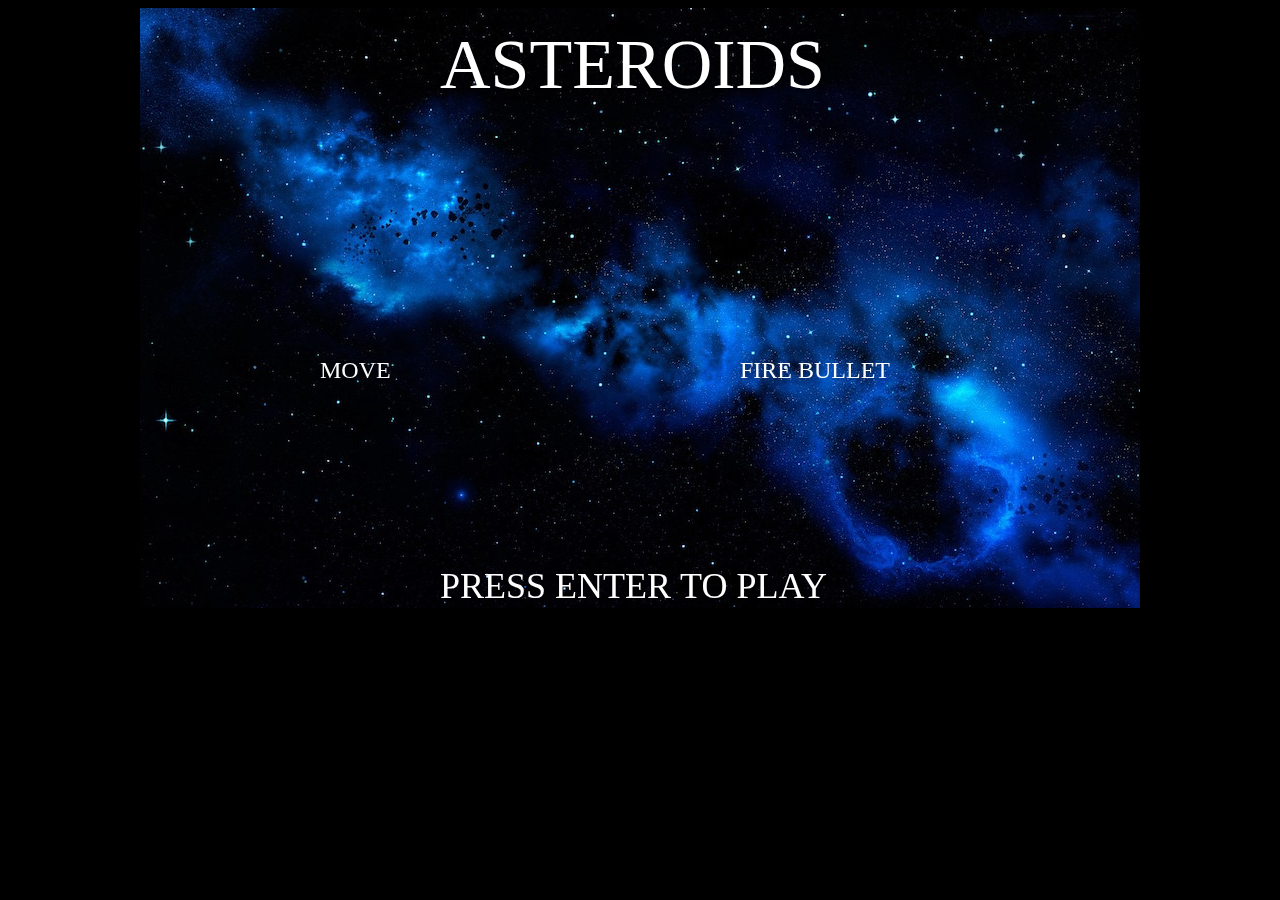
<file: asteroids.html>
<!DOCTYPE html>
<html>
  <head>
    <title>ASTEROIDS</title>
    <style>
      body {
        background-color: #000;
      }

      .game {
        width: 100%;
        height: 100%;
        text-align: center;
        vertical-align: middle;
      }
    </style>

    <link rel="shortcut icon" href="js/Asteroids/lib/asteroid.png" />
  </head>
  <body>
    <div class="game">
      <canvas id="game-canvas" width="1000" height="600"></canvas>
    </div>
    <script src="js/Asteroids/lib/keymaster.js"></script>
    <script src="js/Asteroids/lib/util.js"></script>
    <script src="js/Asteroids/lib/movingObject.js"></script>
    <script src="js/Asteroids/lib/asteroid.js"></script>
    <script src="js/Asteroids/lib/bullet.js"></script>
    <script src="js/Asteroids/lib/ship.js"></script>
    <script src="js/Asteroids/lib/game.js"></script>
    <script src="js/Asteroids/lib/gameView.js"></script>
    <script>
      var canvas = document.getElementById('game-canvas');
      var context = canvas.getContext('2d');
      var gameView = new Asteroids.GameView(context);
      gameView.start();
    </script>

  </body>
</html>
</file>
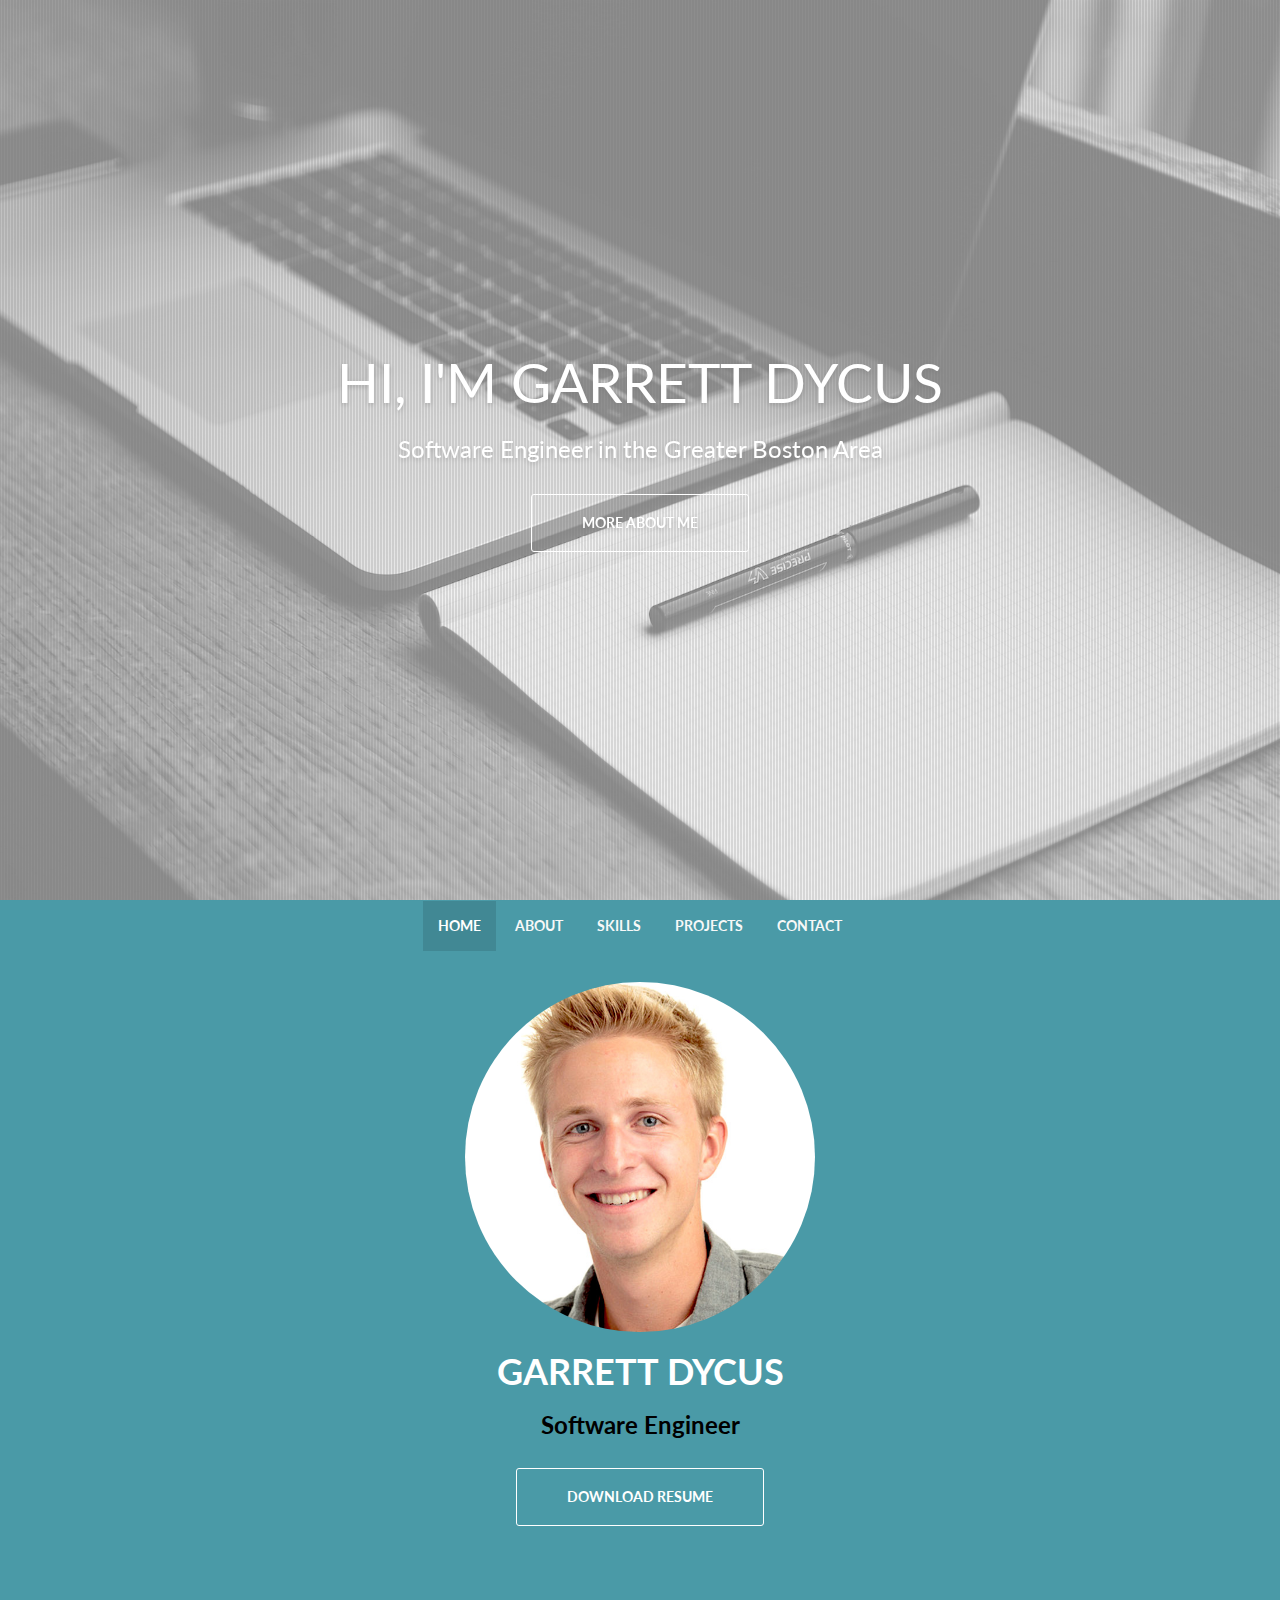
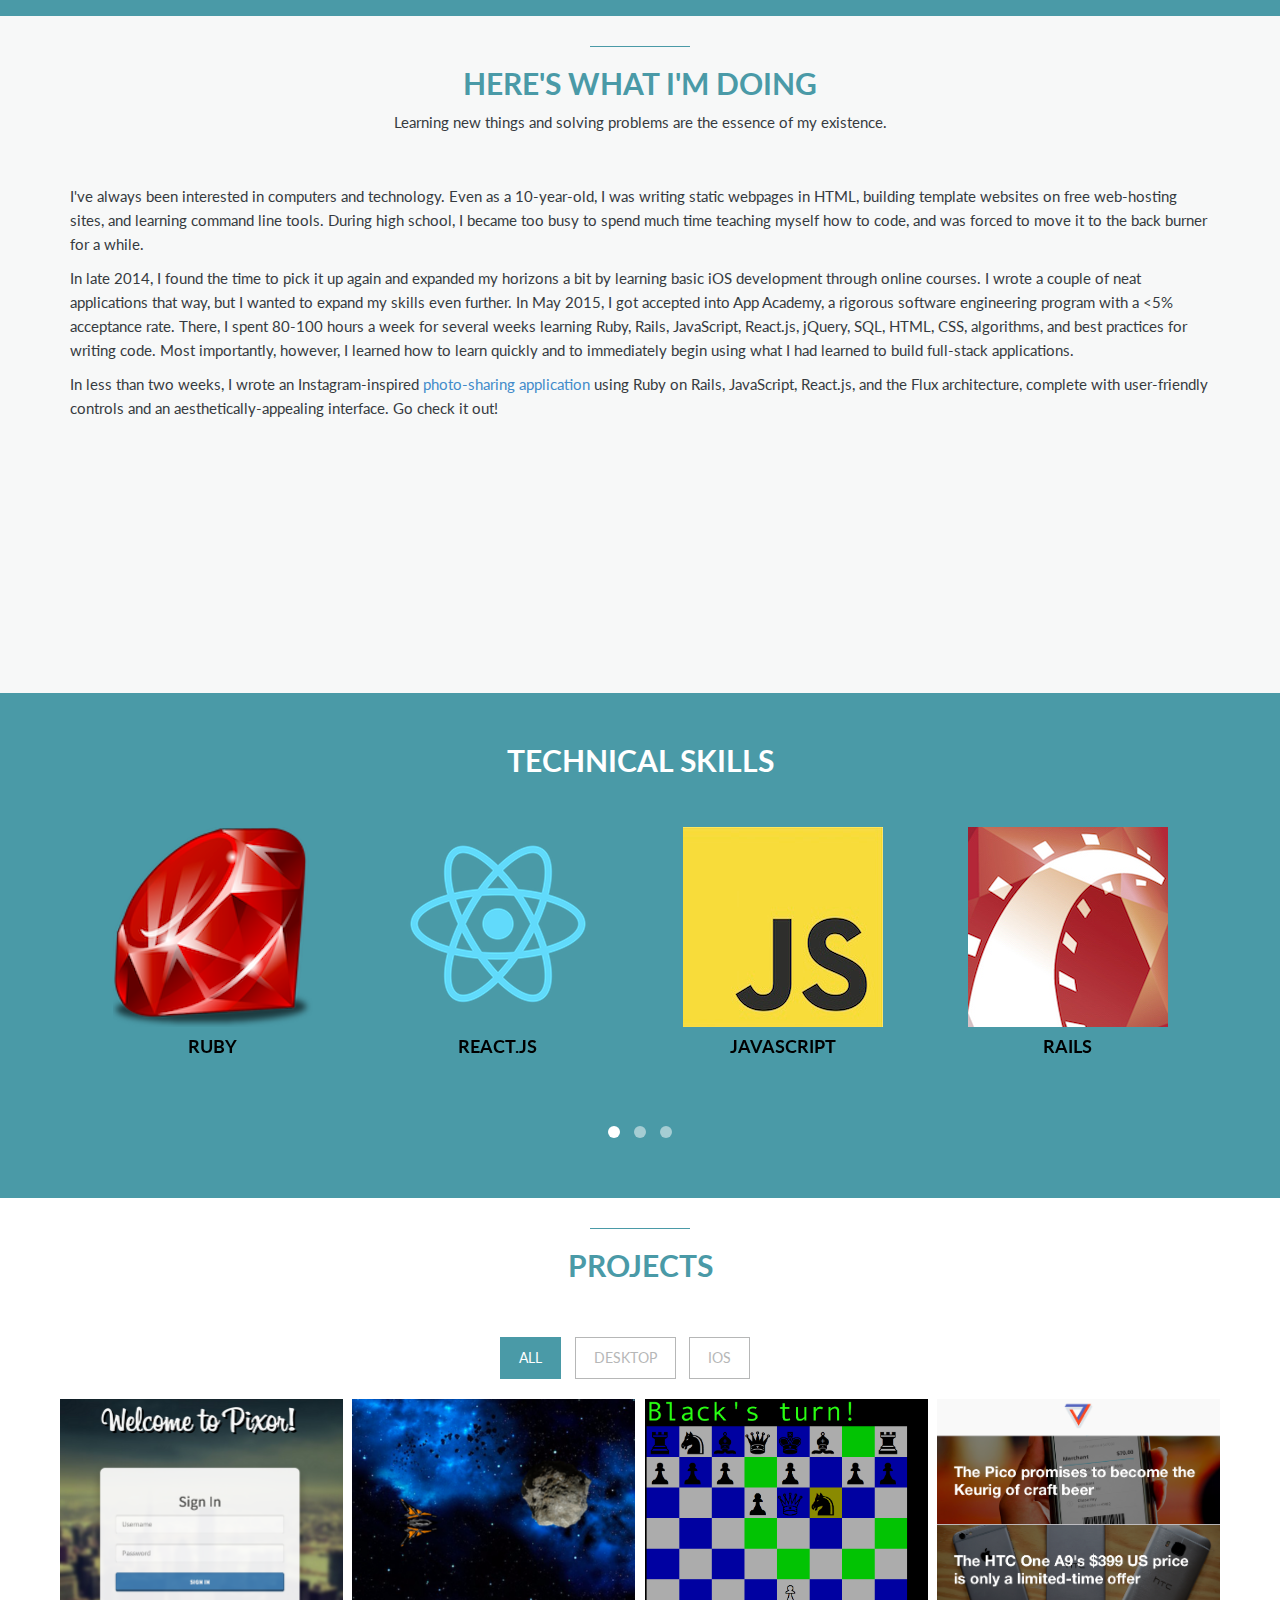
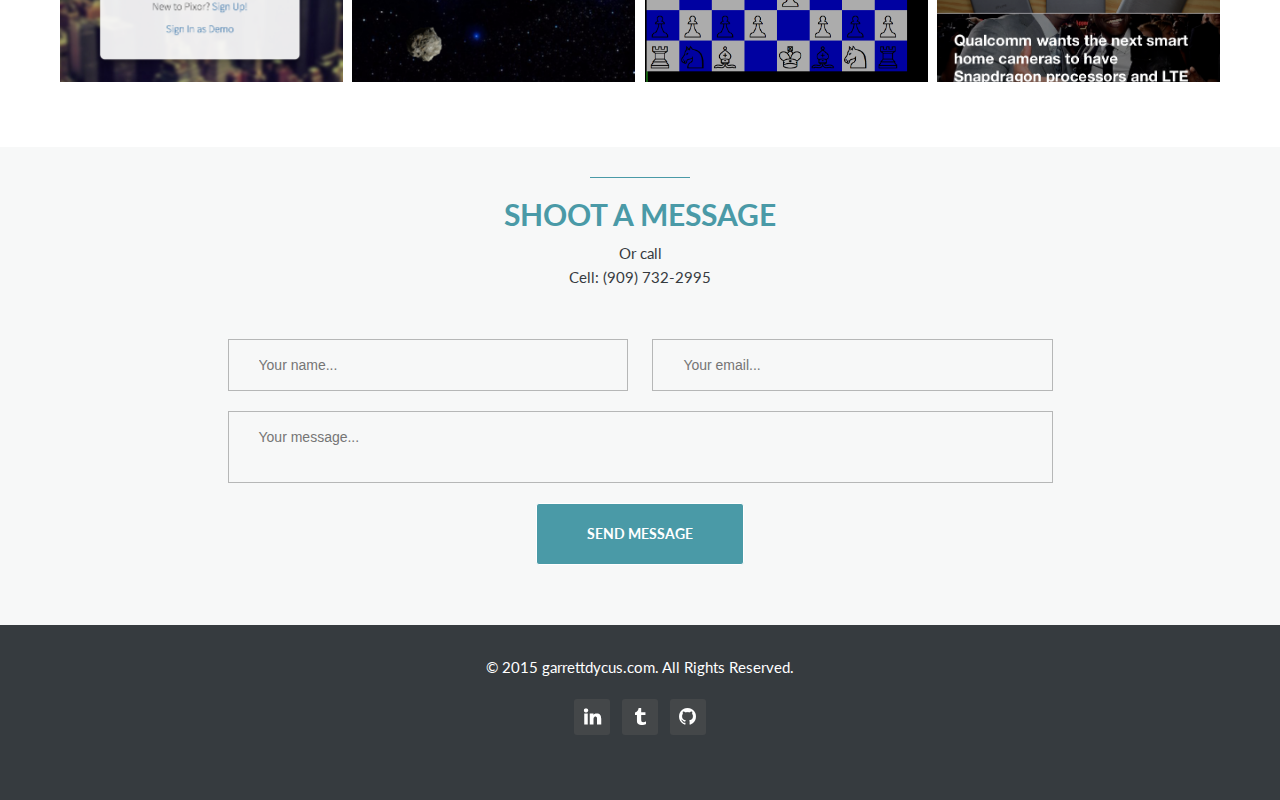
<file: index2.html>
<!DOCTYPE html>
<html>
<head>
	<title>Hi, I'm Garrett Dycus</title>
<!--Metatags-->
	<meta http-equiv="Content-Type" content="text/html; charset=utf-8">
	<meta name="viewport" content="initial-scale = 1, maximum-scale = 1, user-scalable = no, width = device-width" />
<!--Metatags-->

	<link rel="shortcut icon" href="favicon.png" />
<!--Styles-->
	<link href="style/reset.css" rel="stylesheet" type="text/css" />
	<link href='http://fonts.googleapis.com/css?family=Lato:300,400,700' rel='stylesheet' type='text/css'>
	<link href="style/bootstrap.min.css" rel="stylesheet" type="text/css" />
	<link href="style/jquery.fs.boxer.css" rel="stylesheet" type="text/css" />
	<link href="style/owl.carousel.css" rel="stylesheet" type="text/css" />
	<link href="style/style.css" rel="stylesheet" type="text/css" />
<!--Styles-->

<!--Scripts-->
	<script src="js/jquery-1.9.1.min.js" type="text/javascript"></script>
	<script src="js/modernizr-2.6.2.min.js" type="text/javascript"></script>
	<script>
	  (function(i,s,o,g,r,a,m){i['GoogleAnalyticsObject']=r;i[r]=i[r]||function(){
	  (i[r].q=i[r].q||[]).push(arguments)},i[r].l=1*new Date();a=s.createElement(o),
	  m=s.getElementsByTagName(o)[0];a.async=1;a.src=g;m.parentNode.insertBefore(a,m)
	  })(window,document,'script','//www.google-analytics.com/analytics.js','ga');

	  ga('create', 'UA-69572441-1', 'auto');
	  ga('send', 'pageview');

	</script>
<!--Scripts-->
<!--[if lt IE 9]>
	<script src="js/html5.js"></script>
<![endif]-->
<!--[if IE]>
	<style>
		.timeline li{display:block; -ms-filter: "progid: DXImageTransform.Microsoft.Alpha(Opacity=100)"; filter: alpha(opacity=100); opacity: 1;}
	</style>
<![endif]-->
</head>
<body data-spy="scroll" data-target=".navbar-flat" data-offset="55">
	<div class="loader">
		<div class="inner"></div>
	</div>
	<!--Welcome Section-->
	<section id="welcome">
		<div id="slides">
			<div class="overlay"></div>
			<div class="slides-container">
				<img src="images/slides/1.jpg" alt="1">
				<img src="images/slides/2.jpg" alt="2">
			</div>
			<div class="welcome-message">
				<div class="heading">
					<p>HI, I'M GARRETT DYCUS</p>
					<p class="small">Software Engineer in the Greater Boston Area</p>
				</div>
				<a href="#home" class="borderBtn scrollto">MORE ABOUT ME</a>
			</div>
		</div>
	</section>
	<!--Welcome Section-->
	<!--Navbar Section-->
	<div class="navbar navbar-flat">
		<div class="container">
			<div class="navbar-header">
				<button type="button" class="navbar-toggle" data-toggle="collapse" data-target=".navbar-collapse">
					<span class="icon-bar"></span>
					<span class="icon-bar"></span>
					<span class="icon-bar"></span>
				</button>
				<a href="#" class="navbar-brand">MENU</a>
			</div>
			<div class="navbar-collapse collapse">
				<nav>
					<ul class="nav navbar-nav">
						<!--Nav Menu-->
						<li class="active"><a href="#welcome" class="scrollto">HOME</a></li>
						<li><a href="#about" class="scrollto">ABOUT</a></li>
						<li><a href="#skills" class="scrollto">SKILLS</a></li>
						<li><a href="#portfolio" class="scrollto">PROJECTS</a></li>
						<li><a href="#contact" class="scrollto">CONTACT</a></li>
						<!--Nav Menu-->
					</ul>
				</nav>
			</div>
		</div>
	</div>
	<!--Navbar Section-->
	<!--Home Section-->
	<section class="hero firstSec section colored" id="home">
		<div class="container">
			<div class="col-xs-6 col-md-4 profilePic">
				<img src="images/me.jpg" alt="" class="img-circle">
			</div>
			<div class="heading">
				<h1>GARRETT DYCUS</h1>
				<h3>Software Engineer</h3>
				<a href="https://drive.google.com/file/d/0B49HNDLUmrmBMlpBRk9mN2lBQ2s/view?usp=sharing" class="borderBtn">DOWNLOAD RESUME</a>
			</div>
		</div>
	</section>
	<!--Home Section-->
	<!--Services Section-->
	<section class="services section" id="about">
		<div class="container">
			<div class="divider"></div>
			<div class="heading">
				<h2>HERE'S WHAT I'M DOING</h2>
				<p>Learning new things and solving problems are the essence of my existence.</p>
			</div>
			<div>
				<p>
					I've always been interested in computers and technology.
					Even as a 10-year-old, I was writing static webpages in HTML,
					building template websites on free web-hosting sites, and learning
					command line tools. During high school, I became too
					busy to spend much time teaching myself how to code, and was forced to move it
					to the back burner for a while.
				</p>
				<p>
					In late 2014, I found the time to pick it up again and expanded my
					horizons a bit by learning basic iOS development through online
					courses. I wrote a couple of neat applications that way, but I wanted
					to expand my skills even further. In May 2015, I got accepted into
					App Academy, a rigorous software engineering program with a &lt;5%
					acceptance rate. There, I spent 80-100 hours a week for several weeks
					learning Ruby, Rails, JavaScript, React.js, jQuery, SQL, HTML, CSS,
					algorithms, and best practices for writing code. Most importantly,
					however, I learned how to learn quickly and to immediately begin using
					what I had learned to build full-stack applications.
				</p>
				<p>
					In less than two weeks, I wrote an Instagram-inspired
					<a href="http://www.pixor.io/">photo-sharing application</a> using
					Ruby on Rails, JavaScript, React.js, and the Flux architecture,
					complete with user-friendly controls and an aesthetically-appealing
					interface. Go check it out!
				</p>
			</div>
			<div class="services-inner hidethis">
				<!--Service Items-->
				<div class="service col-xs-12 col-sm-4 col-md-4 col-lg-4">
					<p class="icon"><i class="graph"></i></p>
					<h3>ALGORITHMS</h3>
				</div>
				<div class="service col-xs-12 col-sm-4 col-md-4 col-lg-4">
					<p class="icon"><i class="coding"></i></p>
					<h3>BACK-END</h3>
				</div>
				<div class="service col-xs-12 col-sm-4 col-md-4 col-lg-4">
					<p class="icon"><i class="heart"></i></p>
					<h3>FRONT-END</h3>
				</div>
				<!--Service Items-->
			</div>
		</div>
	</section>
	<!--Services Section-->
	<!--Skills Section-->
	<section class="skills section colored" id="skills">
		<div class="container">
			<div class="divider"></div>
			<div class="heading">
				<h2>TECHNICAL SKILLS</h2>
			</div>
			<div id="skills-slide">
				<!--Skills Items-->
				<div class="skill">
					<img src="images/skills/ruby.png">
					<h4>RUBY</h4>
				</div>
				<div class="skill">
					<img src="images/skills/react.png">
					<h4>REACT.JS</h4>
				</div>
				<div class="skill">
					<img src="images/skills/javascript.jpg">
					<h4>JAVASCRIPT</h4>
				</div>
				<div class="skill">
					<img src="images/skills/rails.jpg">
					<h4>RAILS</h4>
				</div>
				<div class="skill">
					<img src="images/skills/flux.png">
					<h4>FLUX</h4>
				</div>
				<div class="skill">
					<img src="images/skills/html.png">
					<h4>HTML5</h4>
				</div>
				<div class="skill">
					<img src="images/skills/jquery.png">
					<h4>JQUERY</h4>
				</div>
				<div class="skill">
					<img src="images/skills/css.png">
					<h4>CSS</h4>
				</div>
				<div class="skill">
					<img src="images/skills/bootstrap.png">
					<h4>BOOTSTRAP</h4>
				</div>
				<div class="skill">
					<img src="images/skills/sql.png">
					<h4>SQL</h4>
				</div>
				<div class="skill">
					<img src="images/skills/git.png">
					<h4>GIT</h4>
				</div>
				<div class="skill">
					<img src="images/skills/swift.png">
					<h4>SWIFT</h4>
					<p>Prior Experience</p>
				</div>
				<!--Skills Items-->
			</div>
		</div>
	</section>
	<!--Skills Section-->
	<!--Portfolio Section-->
	<section class="portfolio section" id="portfolio">
		<div class="container">
			<div class="divider"></div>
			<div class="heading">
				<h2>PROJECTS</h2>
			</div>
			<div class="filter row">
				<ul id="filters">
					<!--Portfolio Filters-->
					<li><a href="#" data-filter="*" class="current">ALL</a></li>
					<li><a href="#" data-filter=".desktop">DESKTOP</a></li>
					<li><a href="#" data-filter=".ios">IOS</a></li>
					<!--Portfolio Filters-->
				</ul>
			</div>
			<div class="items">
				<ul class="row portfolio-items">
					<!--Portfolio Items-->
					<li class="desktop col-xs-6 col-sm-4 col-md-3 col-lg-3" onclick="">
						<div class="item">
							<img src="images/portfolio/thumb/1.jpg" alt="">
							<div class="icons">
								<a href="images/portfolio/1.jpg" data-gallery="portfolio" title="Pixor" class="fullwidth"><i class="glyphicon glyphicon-search"></i></a>
								<a href="http://www.pixor.io/" class="projectlink" target="_blank"><i class="glyphicon glyphicon-link"></i></a>
							</div>
							<div class="mask"></div>
						</div>
					</li>
					<li class="desktop col-xs-6 col-sm-4 col-md-3 col-lg-3" onclick="">
						<div class="item">
							<img src="images/portfolio/thumb/2.jpg" alt="">
							<div class="icons">
								<a href="images/portfolio/2.jpg" data-gallery="portfolio" title="Asteroids.js" class="fullwidth"><i class="glyphicon glyphicon-search"></i></a>
								<a href="asteroids.html" class="projectlink" target="_blank"><i class="glyphicon glyphicon-link"></i></a>
							</div>
							<div class="mask"></div>
						</div>
					</li>
					<li class="desktop col-xs-6 col-sm-4 col-md-3 col-lg-3" onclick="">
						<div class="item">
							<img src="images/portfolio/thumb/3.jpg" alt="">
							<div class="icons">
								<a href="images/portfolio/3.jpg" data-gallery="portfolio" title="Chess" class="fullwidth"><i class="glyphicon glyphicon-search"></i></a>
								<a href="https://github.com/gjdycus/Chess" class="projectlink" target="_blank"><i class="glyphicon glyphicon-link"></i></a>
							</div>
							<div class="mask"></div>
						</div>
					</li>
					<li class="ios col-xs-6 col-sm-4 col-md-3 col-lg-3" onclick="">
						<div class="item">
							<img src="images/portfolio/thumb/4.jpg" alt="">
							<div class="icons">
								<a href="images/portfolio/4.jpg" data-gallery="portfolio" title="The Verge RSS Feed for iOS" class="fullwidth"><i class="glyphicon glyphicon-search"></i></a>
								<a href="https://github.com/gjdycus/iOS-RSS" class="projectlink" target="_blank"><i class="glyphicon glyphicon-link"></i></a>
							</div>
							<div class="mask"></div>
						</div>
					</li>
					<!--Portfolio Items-->
				</ul>
			</div>
		</div>
	</section>
	<!--Portfolio Section-->
	<!--Contact Section-->
	<section class="contact section" id="contact">
		<div class="container">
			<div class="divider"></div>
			<div class="heading">
				<h2>SHOOT A MESSAGE</h2>
				<p class="small">Or call<br/>Cell: (909) 732-2995</p>
			</div>
			<div class="form">
				<div class="col-xs-12 col-sm-9 col-md-9 centered">
					<form action="http://formspree.io/gjdycus@gmail.com" id="xhr" method="post" name="contactform" class="contactform">
						<input name="send[name]" type="text" class="col-xs-12 col-sm-6 col-md-6 col-lg-6" placeholder="Your name..." data-validation="required">
						<input name="send[email]" type="email" class=" col-xs-12 col-sm-6 col-md-6 col-lg-6 no-margin" placeholder="Your email..." data-validation="email">
						<textarea name="send[message]" class="col-xs-12 col-sm-12 col-md-12 col-lg-12" placeholder="Your message..." data-validation="required"></textarea>
						<p><button class="submit">SEND MESSAGE</button></p>
					</form>
					<p class="error"></p>
				</div>
			</div>
		</div>
	</section>
	<!--Contact Section-->
	<!-- <div id="map"></div> -->
	<div class="clear"></div>
	<!--Footer Section-->
	<footer class="section">
		<div class="container">
			<p>&copy; 2015 garrettdycus.com. All Rights Reserved.</p>
			<ul>
				<!-- <li><a target="_blank" class="facebook" href="http://www.facebook.com/"></a></li> -->
				<!-- <li><a target="_blank" class="twitter" href="http://www.twitter.com/"></a></li> -->
				<li><a target="_blank" class="linkedin" href="https://www.linkedin.com/pub/garrett-dycus/b6/493/666"></a></li>
				<li><a target="_blank" class="tumblr" href="http://garrettdycus.tumblr.com/"></a></li>
				<li><a target="_blank" class="github" href="http://www.github.com/gjdycus"></a></li>
			</ul>
		</div>
	</footer>
	<!--Footer Section-->
<!--Scripts-->
	<script src="js/jquery.easing.1.3.js" type="text/javascript"></script>
	<script src="js/jquery.easypiechart.min.js" type="text/javascript"></script>
	<script src="js/isotope.pkgd.min.js" type="text/javascript"></script>
	<script src="js/bootstrap.min.js" type="text/javascript"></script>
	<script src="js/jquery.fs.boxer.min.js" type="text/javascript"></script>
	<script src="js/jquery.form-validator.min.js" type="text/javascript"></script>
	<script src="js/owl.carousel.min.js" type="text/javascript"></script>
	<script src="js/jquery.superslides.min.js" type="text/javascript"></script>
	<script src="js/jquery.inview.min.js" type="text/javascript"></script>
	<script src="js/script.js" type="text/javascript"></script>
<!--Scripts-->
</body>
</html>
</file>
<file: style/style.css>
/*
* @project: One - Flat Theme;
* @author: 	SF Theme;
*/
/*------------------------------------------------------------------
[Color Codes]
Dark Red: #418894;
Light Red: #4A9AA7;
Dark Grey: #363b3f;
Dark Grey 2: #b6b7b7;
Social Buttons: #444749;
Light Grey: #f7f8f8;
Bubbles:#BFBFBF;
White: #ffffff;
Black: #000000;
-------------------------------------------------------------------*/
/*------------------------------------------------------------------
[Table of contents]

1. Welcome
2. Navbar
3. About
4. Skills
5. Work Experience
6. Portfolio
7. Contact
8. Footer
-------------------------------------------------------------------*/
/*------------------------------------------------------------------
[0. General Body]
-------------------------------------------------------------------*/
body { color: #363b3f; background: #f7f8f8; }

.section { padding: 30px 0 50px 0px; }
.section h1, .section h2, .section h3, .section h4 { font-family: "Lato", sans-serif; font-weight: 700; color: #4A9AA7; }
.section p { font-family: "Lato", sans-serif; font-weight: 400; font-size: 15px; line-height: 24px; }
.section .heading { text-align: center; padding-bottom: 40px; }
.section .profilePic { text-align: center; margin: 0 auto; float: none; }
.section .divider { width: 100px; height: 1px; background: #4A9AA7; margin: 0 auto; }

section.colored h1, section.colored h2, section.colored h3, section.colored h4, section.colored p { color: white; }

.btn, .filter a { font-family: "Lato", sans-serif; font-weight: 400; font-size: 14px; text-decoration: none; background: white; color: #b6b7b7; border: 1px solid #b6b7b7; padding: 18px; -webkit-transition: all 0.3s ease-in, 0s; -moz-transition: all 0.3s ease-in, 0s; -o-transition: all 0.3s ease-in, 0s; -ms-transition: all 0.3s ease-in, 0s; transition: all 0.3s ease-in, 0s; }
.btn:hover, .filter a:hover, .btn:focus, .filter a:focus { background-color: #4A9AA7; border-color: #4A9AA7; color: white; }

.borderBtn, .contactform button { font-family: "Lato", sans-serif; font-weight: 700; font-size: 14px; text-decoration: none; color: white; border: 1px solid white; padding: 18px 50px 18px 50px; display: inline-block; -webkit-border-radius: 3px; -moz-border-radius: 3px; -ms-border-radius: 3px; -o-border-radius: 3px; border-radius: 3px; -webkit-transition: all 0.3s ease-in, 0s; -moz-transition: all 0.3s ease-in, 0s; -o-transition: all 0.3s ease-in, 0s; -ms-transition: all 0.3s ease-in, 0s; transition: all 0.3s ease-in, 0s; }
.borderBtn:hover, .contactform button:hover, .borderBtn:focus, .contactform button:focus { background-color: white; color: #4A9AA7; text-decoration: none; }

section .centered { margin: 0 auto; float: none; }

.hidethis { -ms-filter: "progid:DXImageTransform.Microsoft.Alpha(Opacity=" 0 ")"; filter: alpha(opacity=0); opacity: 0; }

.loader { width: 100%; height: 100%; background: white; position: fixed; top: 0px; left: 0px; z-index: 1000; }
.loader .inner { width: 100%; height: 100%; background: url(../images/loader.gif) center center no-repeat; }

/*------------------------------------------------------------------
[1. Welcome]
-------------------------------------------------------------------*/
.overlay { width: 100%; height: 100%; position: absolute; z-index: 3; background: url(../images/overlay.png); }

.slides-container { display: none; }

.slides-navigation { margin: 0 auto; position: absolute; z-index: 11; top: 46%; width: 100%; }
.slides-navigation .prev, .slides-navigation .next { position: absolute; display: block; width: 47px; height: 47px; background: url(../images/prevnext.png); }
.slides-navigation .prev { left: 20px; background-position: bottom; }
.slides-navigation .next { right: 20px; background-position: top; }

.welcome-message { position: absolute; width: 100%; height: 250px; top: 50%; margin-top: -125px; z-index: 10; text-align: center; }
.welcome-message .heading { padding: 18px 0px; }
.welcome-message p { font-family: "Lato", sans-serif; font-size: 55px; color: white; -webkit-text-shadow: 0px 2px 5px rgba(0, 0, 0, 0.4); -moz-text-shadow: 0px 2px 5px rgba(0, 0, 0, 0.4); -o-text-shadow: 0px 2px 5px rgba(0, 0, 0, 0.4); -ms-text-shadow: 0px 2px 5px rgba(0, 0, 0, 0.4); text-shadow: 0px 2px 5px rgba(0, 0, 0, 0.4); }
.welcome-message p.small { font-family: "Lato", sans-serif; font-size: 24px; color: white; }
.welcome-message .borderBtn, .welcome-message .contactform button, .contactform .welcome-message button { -webkit-text-shadow: 0px 2px 5px rgba(0, 0, 0, 0.4); -moz-text-shadow: 0px 2px 5px rgba(0, 0, 0, 0.4); -o-text-shadow: 0px 2px 5px rgba(0, 0, 0, 0.4); -ms-text-shadow: 0px 2px 5px rgba(0, 0, 0, 0.4); text-shadow: 0px 2px 5px rgba(0, 0, 0, 0.4); }
.welcome-message .borderBtn:hover, .welcome-message .contactform button:hover, .contactform .welcome-message button:hover { -webkit-text-shadow: 0px 2px 5px transparent; -moz-text-shadow: 0px 2px 5px transparent; -o-text-shadow: 0px 2px 5px transparent; -ms-text-shadow: 0px 2px 5px transparent; text-shadow: 0px 2px 5px transparent; }

/*------------------------------------------------------------------
[2. Navbar]
-------------------------------------------------------------------*/
.navbar-flat { background: #4A9AA7; margin-bottom: 0px; -webkit-border-radius: 0px; -moz-border-radius: 0px; -ms-border-radius: 0px; -o-border-radius: 0px; border-radius: 0px; }
.navbar-flat .navbar-collapse { text-align: center; }
.navbar-flat .navbar-toggle .icon-bar { background: white; }
.navbar-flat ul { float: none; }
.navbar-flat li { display: inline-block; float: none; }
.navbar-flat li a:hover { background: #418894; color: white; }
.navbar-flat li a:focus { background: #418894; color: white; }
.navbar-flat li.active a { background: #418894; color: white; }
.navbar-flat a { font-family: "Lato", sans-serif; font-weight: 700; color: #f7f8f8; -webkit-transition: all 0.3s ease-in, 1s; -moz-transition: all 0.3s ease-in, 1s; -o-transition: all 0.3s ease-in, 1s; -ms-transition: all 0.3s ease-in, 1s; transition: all 0.3s ease-in, 1s; }
.navbar-flat .navbar-brand { display: none; }

/*------------------------------------------------------------------
[3. About]
-------------------------------------------------------------------*/
.hero { background: #4A9AA7; color: white; }
.hero .borderBtn, .hero .contactform button, .contactform .hero button { margin-top: 20px; }
.hero h3 { color: black !important; }

.firstSec { padding-top: 30px; }

.firstSec.fixed { padding-top: 80px; }

.services .services-inner { margin-top: 20px; -webkit-transition: all 0.3s ease-in, 0s; -moz-transition: all 0.3s ease-in, 0s; -o-transition: all 0.3s ease-in, 0s; -ms-transition: all 0.3s ease-in, 0s; transition: all 0.3s ease-in, 0s; }

.service { border: 1px solid #e3e5e5; padding-top: 50px; padding-bottom: 50px; text-align: center; color: #4A9AA7; margin-left: -1px; -webkit-transition: all 0.3s ease-in, 1s; -moz-transition: all 0.3s ease-in, 1s; -o-transition: all 0.3s ease-in, 1s; -ms-transition: all 0.3s ease-in, 1s; transition: all 0.3s ease-in, 1s; }
.service h3 { color: black; -webkit-transition: all 0.3s ease-in, 0s; -moz-transition: all 0.3s ease-in, 0s; -o-transition: all 0.3s ease-in, 0s; -ms-transition: all 0.3s ease-in, 0s; transition: all 0.3s ease-in, 0s; }
.service i { width: 51px; height: 45px; margin: 0 auto; display: block; background: url(../images/icons.png) no-repeat; -webkit-transition: all 0.3s ease-in, 0s; -moz-transition: all 0.3s ease-in, 0s; -o-transition: all 0.3s ease-in, 0s; -ms-transition: all 0.3s ease-in, 0s; transition: all 0.3s ease-in, 0s; }
.service .heart { background-position: left top; }
.service .bulp { background-position: -51px top; }
.service .graph { background-position: -102px top; }
.service .coding { background-position: -152px top; }
.service .globe { background-position: -204px top; }
.service .music { background-position: -255px top; }
.service .pencil { background-position: -306px top; }
.service .camera { background-position: -357px top; }
.service .vcamera { background-position: -408px top; }
.service .cloud { background-position: -459px top; }
.service:hover, .service:focus { background-color: #4A9AA7; border-color: #4A9AA7; color: white; }
.service:hover h3, .service:focus h3 { color: white; }
.service:hover .heart, .service:focus .heart { background-position: left bottom; }
.service:hover .bulp, .service:focus .bulp { background-position: -51px bottom; }
.service:hover .graph, .service:focus .graph { background-position: -103px bottom; }
.service:hover .coding, .service:focus .coding { background-position: -152px bottom; }
.service:hover .globe, .service:focus .globe { background-position: -204px bottom; }
.service:hover .music, .service:focus .music { background-position: -255px bottom; }
.service:hover .pencil, .service:focus .pencil { background-position: -306px bottom; }
.service:hover .camera, .service:focus .camera { background-position: -357px bottom; }
.service:hover .vcamera, .service:focus .vcamera { background-position: -408px bottom; }
.service:hover .cloud, .service:focus .cloud { background-position: -459px bottom; }

/*------------------------------------------------------------------
[4. Skills]
-------------------------------------------------------------------*/
section.skills { background: #4A9AA7; }
section.skills h4 { color: black !important; }

.skill { margin: 0 auto 20px auto; float: none; text-align: center; }

.chart { position: relative; width: 152px; height: 152px; display: inline-block; margin: 0 0 25px 0px; text-align: center; }
.chart canvas { position: absolute; left: 0px; top: 0px; }
.chart .percent { font-family: "Lato", sans-serif; color: black; line-height: 152px; display: inline-block; font-size: 35px; }
.chart .percent:after { content: '%'; }

/*------------------------------------------------------------------
[5. Work Experience]
-------------------------------------------------------------------*/
.timeline { float: left; width: 100%; background: url(../images/timelinebg.png) center top repeat-y; padding: 50px 0 42px 0px; /* Animations */ }
.timeline ul { float: left; width: 100%; }
.timeline li { float: left; width: 50%; position: relative; -ms-filter: "progid:DXImageTransform.Microsoft.Alpha(Opacity=" 0 ")"; filter: alpha(opacity=0); opacity: 0; }
.timeline .point { width: 57px; height: 57px; background: url(../images/timeline-item.png); position: absolute; right: -28px; top: 4px; }
.timeline .bubble-arrow { width: 16px; height: 25px; background: url(../images/bubbles-arrow.png) left top no-repeat; position: absolute; top: 20px; right: -10px; }
.timeline .bubble { float: right; width: 64.4%; margin: 0px 30px 0 0px; padding: 22px 32px 25px 30px; background: #363b3f; position: relative; -webkit-border-radius: 6px; -moz-border-radius: 6px; -ms-border-radius: 6px; -o-border-radius: 6px; border-radius: 6px; -webkit-box-shadow: 1px 2px 2px 2px rgba(0, 0, 0, 0.1); -moz-box-shadow: 1px 2px 2px 2px rgba(0, 0, 0, 0.1); -o-box-shadow: 1px 2px 2px 2px rgba(0, 0, 0, 0.1); -ms-box-shadow: 1px 2px 2px 2px rgba(0, 0, 0, 0.1); box-shadow: 1px 2px 2px 2px rgba(0, 0, 0, 0.1); -webkit-transition: all 0.2s linear, 1s; -moz-transition: all 0.2s linear, 1s; -o-transition: all 0.2s linear, 1s; -ms-transition: all 0.2s linear, 1s; transition: all 0.2s linear, 1s; }
.timeline .bubble:hover { -webkit-transform: scale(1.05, 1.05); -moz-transform: scale(1.05, 1.05); -o-transform: scale(1.05, 1.05); -ms-transform: scale(1.05, 1.05); transform: scale(1.05, 1.05); }
.timeline .bubble p { font-family: "Lato", sans-serif; font-size: 14px; line-height: 1.3; font-weight: 400; color: white; margin: 0px; text-align: left; margin: 0 0 15px 0px; }
.timeline .bubble p.name { font-size: 20px; font-weight: 700; margin: 0px; }
.timeline .bubble p.title { font-size: 14px; font-weight: 400; margin: 0px; }
.timeline .odd { margin: 80px 0 0 0; }
.timeline .odd .bubble-arrow { left: -10px; right: auto; background-position: right top; }
.timeline .odd .bubble { margin: 0px 0px 0 30px; }
.timeline .odd .point { left: -29px; }
.timeline .odd .timestamp { float: left; }
.timeline .odd .timestamp p.date, .timeline .odd .timestamp p.time { text-align: left; margin: 0 0 0 50px; }
.timeline .odd .timestamp p.date { margin-top: 10px; }
.timeline .odd .bubble { float: left; }
.timeline .odd .bubble img { left: auto; right: -34px; }
.timeline li:nth-child(1) { animation-delay: 0.2s; -webkit-animation-delay: 0.2s; -moz-animation-delay: 0.2s; -o-animation-delay: 0.2s; -ms-animation-delay: 0.2s; }
.timeline li:nth-child(2) { animation-delay: 0.4s; -webkit-animation-delay: 0.4s; -moz-animation-delay: 0.4s; -o-animation-delay: 0.4s; -ms-animation-delay: 0.4s; }
.timeline li:nth-child(3) { animation-delay: 0.8s; -webkit-animation-delay: 0.8s; -moz-animation-delay: 0.8s; -o-animation-delay: 0.8s; -ms-animation-delay: 0.8s; }
.timeline li:nth-child(4) { animation-delay: 1s; -webkit-animation-delay: 1s; -moz-animation-delay: 1s; -o-animation-delay: 1s; -ms-animation-delay: 1s; }
.timeline li:nth-child(5) { animation-delay: 1.2s; -webkit-animation-delay: 1.2s; -moz-animation-delay: 1.2s; -o-animation-delay: 1.2s; -ms-animation-delay: 1.2s; }
.timeline li:nth-child(6) { animation-delay: 1.4s; -webkit-animation-delay: 1.4s; -moz-animation-delay: 1.4s; -o-animation-delay: 1.4s; -ms-animation-delay: 1.4s; }
.timeline li:nth-child(7) { animation-delay: 1.6s; -webkit-animation-delay: 1.6s; -moz-animation-delay: 1.6s; -o-animation-delay: 1.6s; -ms-animation-delay: 1.6s; }
.timeline li:nth-child(8) { animation-delay: 1.8s; -webkit-animation-delay: 1.8s; -moz-animation-delay: 1.8s; -o-animation-delay: 1.8s; -ms-animation-delay: 1.8s; }
.timeline li:nth-child(9) { animation-delay: 2s; -webkit-animation-delay: 2s; -moz-animation-delay: 2s; -o-animation-delay: 2s; -ms-animation-delay: 2s; }
.timeline li:nth-child(10) { animation-delay: 2.2s; -webkit-animation-delay: 2.2s; -moz-animation-delay: 2.2s; -o-animation-delay: 2.2s; -ms-animation-delay: 2.2s; }

/*------------------------------------------------------------------
[6. Portfolio]
-------------------------------------------------------------------*/
.filter { text-align: center; width: 100%; }
.filter li { display: inline-block; padding: 5px; }
.filter a { display: block; padding-top: 10px; padding-bottom: 10px; }
.filter .current { background-color: #4A9AA7; border-color: #4A9AA7; color: white; }

section.portfolio { background: white; }

.portfolio-items { -webkit-transition: all 0.2s linear, 1s; -moz-transition: all 0.2s linear, 1s; -o-transition: all 0.2s linear, 1s; -ms-transition: all 0.2s linear, 1s; transition: all 0.2s linear, 1s; }
.portfolio-items li { padding: 5px; display: block; z-index: 2; }
.portfolio-items li img { -webkit-transition: all 0.2s linear, 1s; -moz-transition: all 0.2s linear, 1s; -o-transition: all 0.2s linear, 1s; -ms-transition: all 0.2s linear, 1s; transition: all 0.2s linear, 1s; }
.portfolio-items .item { position: relative; display: block; overflow: hidden; }
.portfolio-items .mask { width: 100%; height: 100%; background: url(../images/mask.png); position: absolute; left: 0px; top: 0px; z-index: 2; -ms-filter: "progid:DXImageTransform.Microsoft.Alpha(Opacity=" 0 ")"; filter: alpha(opacity=0); opacity: 0; -webkit-transition: all 0.2s linear, 1s; -moz-transition: all 0.2s linear, 1s; -o-transition: all 0.2s linear, 1s; -ms-transition: all 0.2s linear, 1s; transition: all 0.2s linear, 1s; }
.portfolio-items .icons { position: absolute; width: 90px; height: 40px; left: 50%; top: 50%; margin: -21px auto 0 -47px; text-align: center; z-index: 3; }
.portfolio-items .icons i { color: white; font-size: 20px; margin-top: 9px; }
.portfolio-items .projectlink, .portfolio-items .fullwidth { width: 40px; height: 40px; background: #418894; position: relative; -webkit-transition: all 0.2s ease-in-out, 0.2s; -moz-transition: all 0.2s ease-in-out, 0.2s; -o-transition: all 0.2s ease-in-out, 0.2s; -ms-transition: all 0.2s ease-in-out, 0.2s; transition: all 0.2s ease-in-out, 0.2s; }
.portfolio-items .fullwidth { float: left; top: -200px; }
.portfolio-items .projectlink { float: right; bottom: -200px; }
.portfolio-items li .item:hover img { -webkit-transform: scale(1.05, 1.05); -moz-transform: scale(1.05, 1.05); -o-transform: scale(1.05, 1.05); -ms-transform: scale(1.05, 1.05); transform: scale(1.05, 1.05); }
.portfolio-items li .item:hover .mask { -ms-filter: "progid:DXImageTransform.Microsoft.Alpha(Opacity=" 100 ")"; filter: alpha(opacity=1); opacity: 1; }
.portfolio-items li .item:hover .fullwidth { top: 0px; }
.portfolio-items li .item:hover .projectlink { bottom: 0px; }

.fancybox-close { top: 0px; right: 0px; }

/*------------------------------------------------------------------
[7. Contact]
-------------------------------------------------------------------*/
section.contact .details { text-align: center; padding: 0 0 30px 0px; }
section.contact .details p { font-family: "Lato", sans-serif; font-size: 30px; font-weight: 300; }
section.contact .details p.bigger { font-size: 40px; font-weight: 700; margin-top: 20px; }

.contactform input, .contactform textarea { border: 1px solid #b6b7b7; color: #363b3f; background: none; padding: 15px 30px; margin: 0 3% 20px 0px; resize: none; }
.contactform .error, .contactform .form-error { border-color: #418894 !important; }
.contactform .no-margin { margin-right: 0px; }
.contactform input.col-lg-6 { width: 48.5%; }
.contactform button { background: #4A9AA7; }
.contactform button:hover, .contactform button:focus { border-color: #4A9AA7; }
.contactform p { text-align: center; }

.form a { color: white; }

#map { float: left; width: 100%; height: 390px; border-top: 4px solid #4A9AA7; }

/*------------------------------------------------------------------
[8. Footer]
-------------------------------------------------------------------*/
footer { background: #363b3f; }
footer p { font-size: 12px; color: white; text-align: center; }
footer ul { width: 100%; text-align: center; margin-top: 20px; }
footer li { display: inline-block; margin: 0 4px; }
footer li a { display: block; text-decoration: none; border-bottom: none; padding: 18px; -webkit-border-radius: 3px; -moz-border-radius: 3px; -ms-border-radius: 3px; -o-border-radius: 3px; border-radius: 3px; -webkit-transition: all 0.3s ease-in, 1s; -moz-transition: all 0.3s ease-in, 1s; -o-transition: all 0.3s ease-in, 1s; -ms-transition: all 0.3s ease-in, 1s; transition: all 0.3s ease-in, 1s; }
footer .facebook { background: url(../images/facebook.png) center no-repeat #444749; }
footer .facebook:hover { background-color: #4265b9; }
footer .twitter { background: url(../images/twitter.png) center no-repeat #444749; }
footer .twitter:hover { background-color: #9ae4e8; }
footer .google { background: url(../images/google.png) center no-repeat #444749; }
footer .google:hover { background-color: #d62408; }
footer .youtube { background: url(../images/youtube.png) center no-repeat #444749; }
footer .youtube:hover { background-color: #df3333; }
footer .flickr { background: url(../images/flickr.png) center no-repeat #444749; }
footer .flickr:hover { background-color: #E2408F; }
footer .dribbble { background: url(../images/dribbble.png) center no-repeat #444749; }
footer .dribbble:hover { background-color: #e94c89; }
footer .behance { background: url(../images/behance.png) center no-repeat #444749; }
footer .behance:hover { background-color: #3fbff0; }
footer .instagram { background: url(../images/instagram.png) center no-repeat #444749; }
footer .instagram:hover { background-color: #956751; }
footer .vimeo { background: url(../images/vimeo.png) center no-repeat #444749; }
footer .vimeo:hover { background-color: #87d2e0; }
footer .tumblr { background: url(../images/tumblr.png) center no-repeat #444749; }
footer .tumblr:hover { background-color: #4d7Da1; }
footer .github { background: url(../images/github.png) center no-repeat #444749; }
footer .github:hover { background-color: #000; }
footer .linkedin { background: url(../images/linkedin.png) center no-repeat #444749; }
footer .linkedin:hover { background-color: #0073b2; }

img { max-width: 100%; height: auto; }

.clear { clear: both; }

::selection { background-color: #4A9AA7; color: white; }

::-moz-selection { background-color: #4A9AA7; color: white; }

input, textarea { -webkit-appearance: none; }

/* OWL */
.owl-theme .owl-controls .owl-page span { background: white; }

/* CSS Keyframe Animations */
.animated { -webkit-animation-fill-mode: both; -moz-animation-fill-mode: both; -ms-animation-fill-mode: both; -o-animation-fill-mode: both; animation-fill-mode: both; -moz-animation-timing-function: ease-in-out; -webkit-animation-duration: 1s; -moz-animation-duration: 1s; -ms-animation-duration: 1s; -o-animation-duration: 1s; animation-duration: 1s; }

@-webkit-keyframes fadeInUp { 0% { opacity: 0; -webkit-transform: translateY(20px); }
  100% { opacity: 1; -webkit-transform: translateY(0); } }
@-moz-keyframes fadeInUp { 0% { opacity: 0; -moz-transform: translateY(20px); }
  100% { opacity: 1; -moz-transform: translateY(0); } }
@-o-keyframes fadeInUp { 0% { opacity: 0; -o-transform: translateY(20px); }
  100% { opacity: 1; -o-transform: translateY(0); } }
@keyframes fadeInUp { 0% { opacity: 0; transform: translateY(20px); }
  100% { opacity: 1; transform: translateY(0); } }
.fadeInUp { -webkit-animation-name: fadeInUp; -moz-animation-name: fadeInUp; -o-animation-name: fadeInUp; animation-name: fadeInUp; }

@media only screen and (max-width: 768px) { .navbar-flat li { display: inline-block; } }
@media only screen and (max-width: 765px) { .navbar-brand { display: block !important; }
  .navbar-flat li { display: inline; }
  .timeline { background-position: 38px top; }
  .timeline li, .timeline .odd { margin: 0px 0 20px 43px; width: 85%; }
  .timeline .point, .timeline .odd .point { left: -32px; right: auto; }
  .timeline .timestamp, .timeline .bubble { float: left; }
  .timeline .bubble, .timeline .odd .bubble { margin: 0px 0 0 30px; width: 80%; padding: 22px 30px 25px 32px; }
  .timeline .bubble-arrow { background-position: right top; left: -10px; right: auto; } }
</file>
